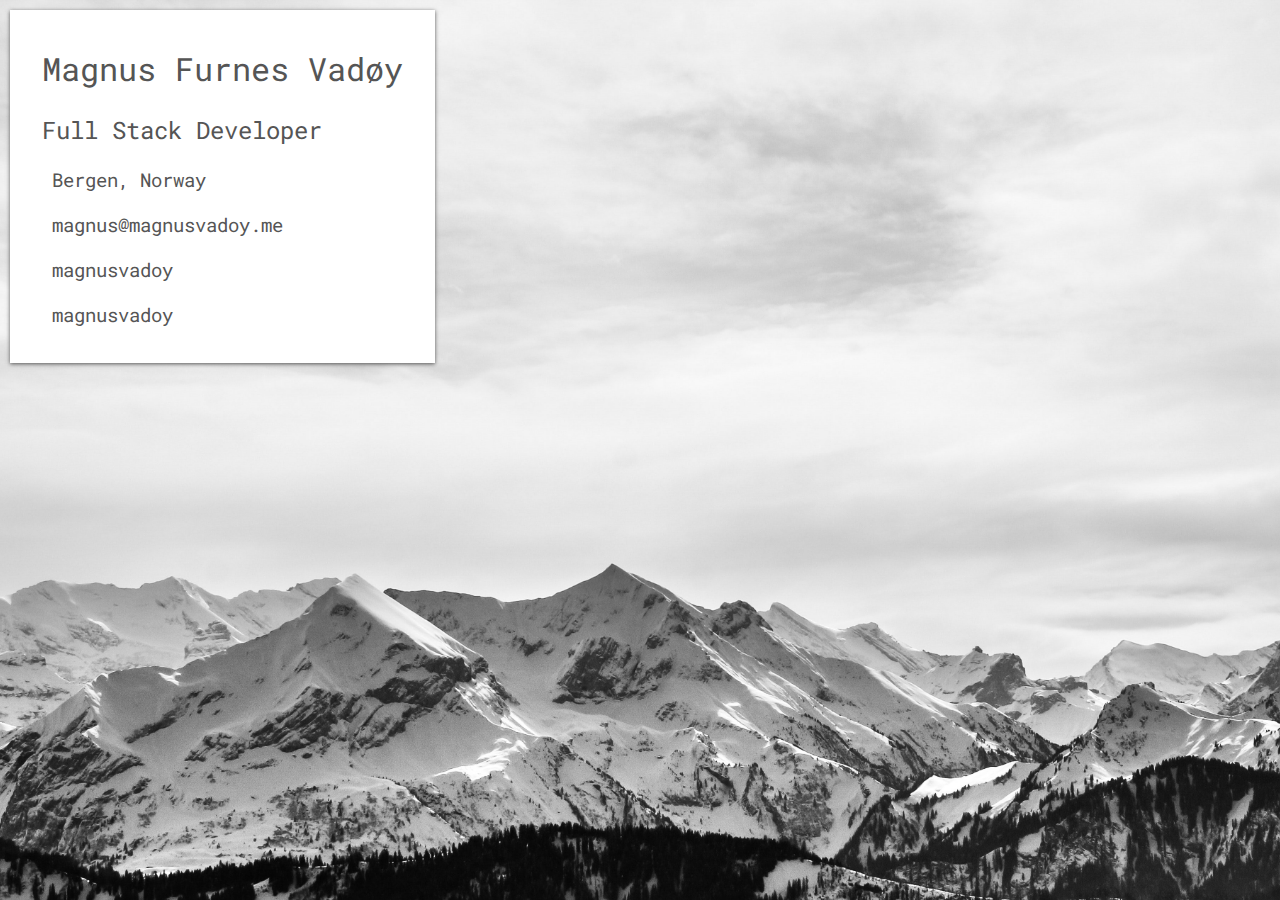
<file: index.html>
<!doctype html>
<html class="no-js" lang="">

<head>
    <meta charset="utf-8">
    <meta http-equiv="x-ua-compatible" content="ie=edge">
    <title>Magnus Furnes Vadøy</title>
    <meta name="description" content="">
    <meta name="viewport" content="width=device-width, initial-scale=1, shrink-to-fit=no">
    <link rel="stylesheet" href="css/normalize.css">
    <link href="https://fonts.googleapis.com/css?family=Roboto+Mono:400,700" rel="stylesheet">
    <link rel="stylesheet" href="https://use.fontawesome.com/releases/v5.5.0/css/all.css" integrity="sha384-B4dIYHKNBt8Bc12p+WXckhzcICo0wtJAoU8YZTY5qE0Id1GSseTk6S+L3BlXeVIU" crossorigin="anonymous">
    <link rel="stylesheet" href="css/main.css">
</head>

<body>
    <!--[if lte IE 9]>
        <p class="browserupgrade">You are using an <strong>outdated</strong> browser. Please <a href="https://browsehappy.com/">upgrade your browser</a> to improve your experience and security.</p>
    <![endif]-->

    <div class="container" id="content">
        
        <div class="box">
            <h1>Magnus Furnes Vadøy</h1>
            <h2>Full Stack Developer</h2>
            <h3>
                <i class="fas fa-map-marker"></i>
                <span class="box-text">Bergen, Norway</span>
            </h3>
            <h3>
                <i class="fas fa-envelope"></i>
                <span class="box-text">
                    <a href="mailto:magnus@magnusvadoy.me">magnus@magnusvadoy.me</a>
                </span>
            </h3>
            <h3>
                <i class="fab fa-github-alt"></i>
                <span class="box-text">
                    <a href="https://github.com/magnusvadoy">magnusvadoy</a>
                </span>
            </h3>
            <h3>
                <i class="fab fa-linkedin"></i>
                <span class="box-text">
                    <a href="https://www.linkedin.com/in/magnusvadoy/">magnusvadoy</a>
                </span>
            </h3>
        </div>
    </div>
    
</body>

</html>
</file>
<file: css/main.css>
/*! HTML5 Boilerplate v6.1.0 | MIT License | https://html5boilerplate.com/ */

/*
 * What follows is the result of much research on cross-browser styling.
 * Credit left inline and big thanks to Nicolas Gallagher, Jonathan Neal,
 * Kroc Camen, and the H5BP dev community and team.
 */

/* ==========================================================================
   Base styles: opinionated defaults
   ========================================================================== */

html {
    /*color: #222;*/
    font-size: 1em;
    line-height: 1.4;
}

/*
 * Remove text-shadow in selection highlight:
 * https://twitter.com/miketaylr/status/12228805301
 *
 * Vendor-prefixed and regular ::selection selectors cannot be combined:
 * https://stackoverflow.com/a/16982510/7133471
 *
 * Customize the background color to match your design.
 */

::-moz-selection {
    background: #b3d4fc;
    text-shadow: none;
}

::selection {
    background: #b3d4fc;
    text-shadow: none;
}

/*
 * A better looking default horizontal rule
 */

hr {
    display: block;
    height: 1px;
    border: 0;
    border-top: 1px solid #ccc;
    margin: 1em 0;
    padding: 0;
}

/*
 * Remove the gap between audio, canvas, iframes,
 * images, videos and the bottom of their containers:
 * https://github.com/h5bp/html5-boilerplate/issues/440
 */

audio,
canvas,
iframe,
img,
svg,
video {
    vertical-align: middle;
}

/*
 * Remove default fieldset styles.
 */

fieldset {
    border: 0;
    margin: 0;
    padding: 0;
}

/*
 * Allow only vertical resizing of textareas.
 */

textarea {
    resize: vertical;
}

/* ==========================================================================
   Browser Upgrade Prompt
   ========================================================================== */

.browserupgrade {
    margin: 0.2em 0;
    background: #ccc;
    color: #000;
    padding: 0.2em 0;
}

/* ==========================================================================
   Author's custom styles
   ========================================================================== */

html {
   background: url('../img/alpine-min.jpg') no-repeat center center fixed;
   background-size: cover;
   font-family: 'Roboto Mono', monospace;
   color: rgb(85, 85, 85);
}
.container {
    display: block;
    padding: 10px;
}
a {
    color: rgb(85, 85, 85);
    text-decoration: none;
}
a:hover {
    text-decoration: underline;
}
h1, h2, h3 {
    font-weight: normal;
}
.box {
    display: block;
    float: left;
    background: #fff;
    box-shadow: 0 1px 4px rgb(85, 85, 85);
    margin-right: 10px;
    margin-bottom: 10px;
    padding: 1rem 2rem;
    max-width: 450px;

}
.box-text {
    margin-left: 10px;
}


/* ==========================================================================
   Helper classes
   ========================================================================== */

/*
 * Hide visually and from screen readers
 */

.hidden {
    display: none !important;
}

/*
 * Hide only visually, but have it available for screen readers:
 * https://snook.ca/archives/html_and_css/hiding-content-for-accessibility
 *
 * 1. For long content, line feeds are not interpreted as spaces and small width
 *    causes content to wrap 1 word per line:
 *    https://medium.com/@jessebeach/beware-smushed-off-screen-accessible-text-5952a4c2cbfe
 */

.visuallyhidden {
    border: 0;
    clip: rect(0 0 0 0);
    height: 1px;
    margin: -1px;
    overflow: hidden;
    padding: 0;
    position: absolute;
    width: 1px;
    white-space: nowrap; /* 1 */
}

/*
 * Extends the .visuallyhidden class to allow the element
 * to be focusable when navigated to via the keyboard:
 * https://www.drupal.org/node/897638
 */

.visuallyhidden.focusable:active,
.visuallyhidden.focusable:focus {
    clip: auto;
    height: auto;
    margin: 0;
    overflow: visible;
    position: static;
    width: auto;
    white-space: inherit;
}

/*
 * Hide visually and from screen readers, but maintain layout
 */

.invisible {
    visibility: hidden;
}

/*
 * Clearfix: contain floats
 *
 * For modern browsers
 * 1. The space content is one way to avoid an Opera bug when the
 *    `contenteditable` attribute is included anywhere else in the document.
 *    Otherwise it causes space to appear at the top and bottom of elements
 *    that receive the `clearfix` class.
 * 2. The use of `table` rather than `block` is only necessary if using
 *    `:before` to contain the top-margins of child elements.
 */

.clearfix:before,
.clearfix:after {
    content: " "; /* 1 */
    display: table; /* 2 */
}

.clearfix:after {
    clear: both;
}

/* ==========================================================================
   EXAMPLE Media Queries for Responsive Design.
   These examples override the primary ('mobile first') styles.
   Modify as content requires.
   ========================================================================== */

@media only screen and (min-width: 35em) {
    /* Style adjustments for viewports that meet the condition */
}

@media print,
       (-webkit-min-device-pixel-ratio: 1.25),
       (min-resolution: 1.25dppx),
       (min-resolution: 120dpi) {
    /* Style adjustments for high resolution devices */
}

/* ==========================================================================
   Print styles.
   Inlined to avoid the additional HTTP request:
   https://www.phpied.com/delay-loading-your-print-css/
   ========================================================================== */

@media print {
    *,
    *:before,
    *:after {
        background: transparent !important;
        color: #000 !important; /* Black prints faster */
        -webkit-box-shadow: none !important;
        box-shadow: none !important;
        text-shadow: none !important;
    }

    a,
    a:visited {
        text-decoration: underline;
    }

    a[href]:after {
        content: " (" attr(href) ")";
    }

    abbr[title]:after {
        content: " (" attr(title) ")";
    }

    /*
     * Don't show links that are fragment identifiers,
     * or use the `javascript:` pseudo protocol
     */

    a[href^="#"]:after,
    a[href^="javascript:"]:after {
        content: "";
    }

    pre {
        white-space: pre-wrap !important;
    }
    pre,
    blockquote {
        border: 1px solid #999;
        page-break-inside: avoid;
    }

    /*
     * Printing Tables:
     * http://css-discuss.incutio.com/wiki/Printing_Tables
     */

    thead {
        display: table-header-group;
    }

    tr,
    img {
        page-break-inside: avoid;
    }

    p,
    h2,
    h3 {
        orphans: 3;
        widows: 3;
    }

    h2,
    h3 {
        page-break-after: avoid;
    }
}
</file>
